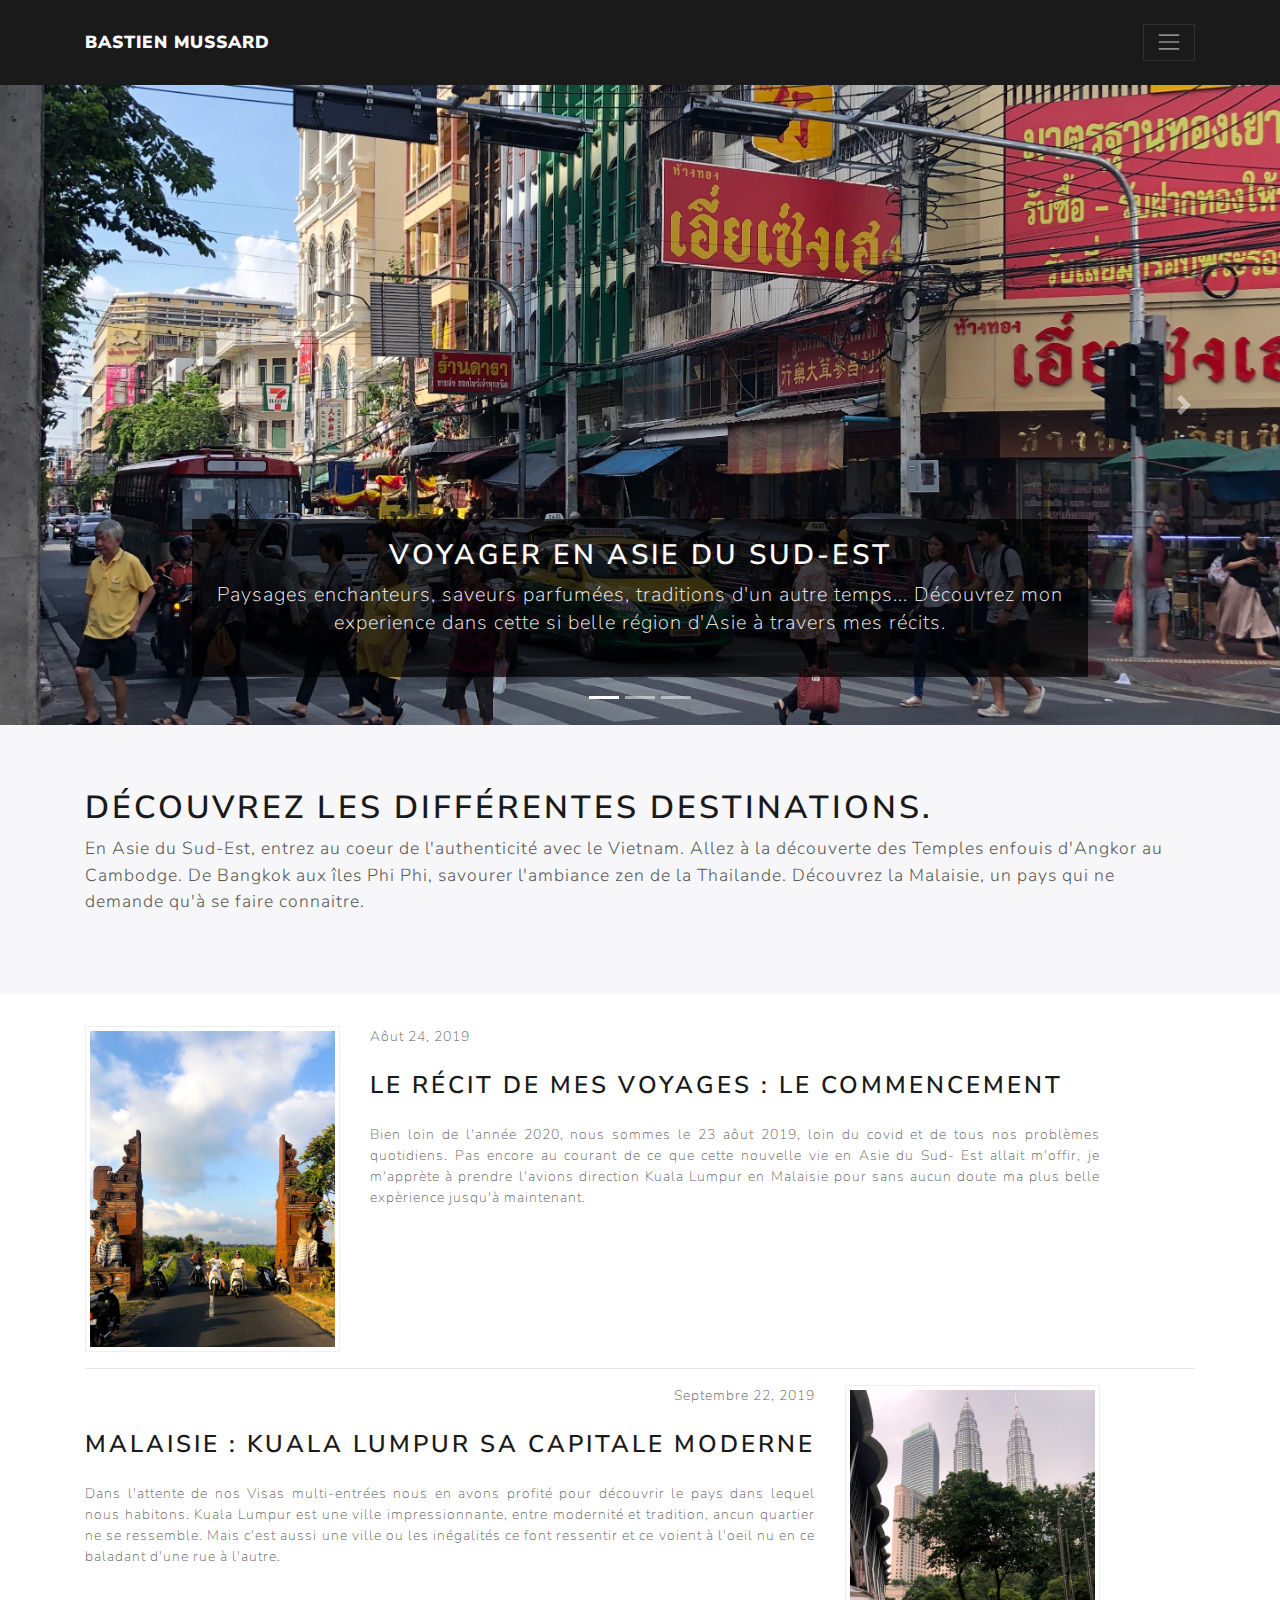
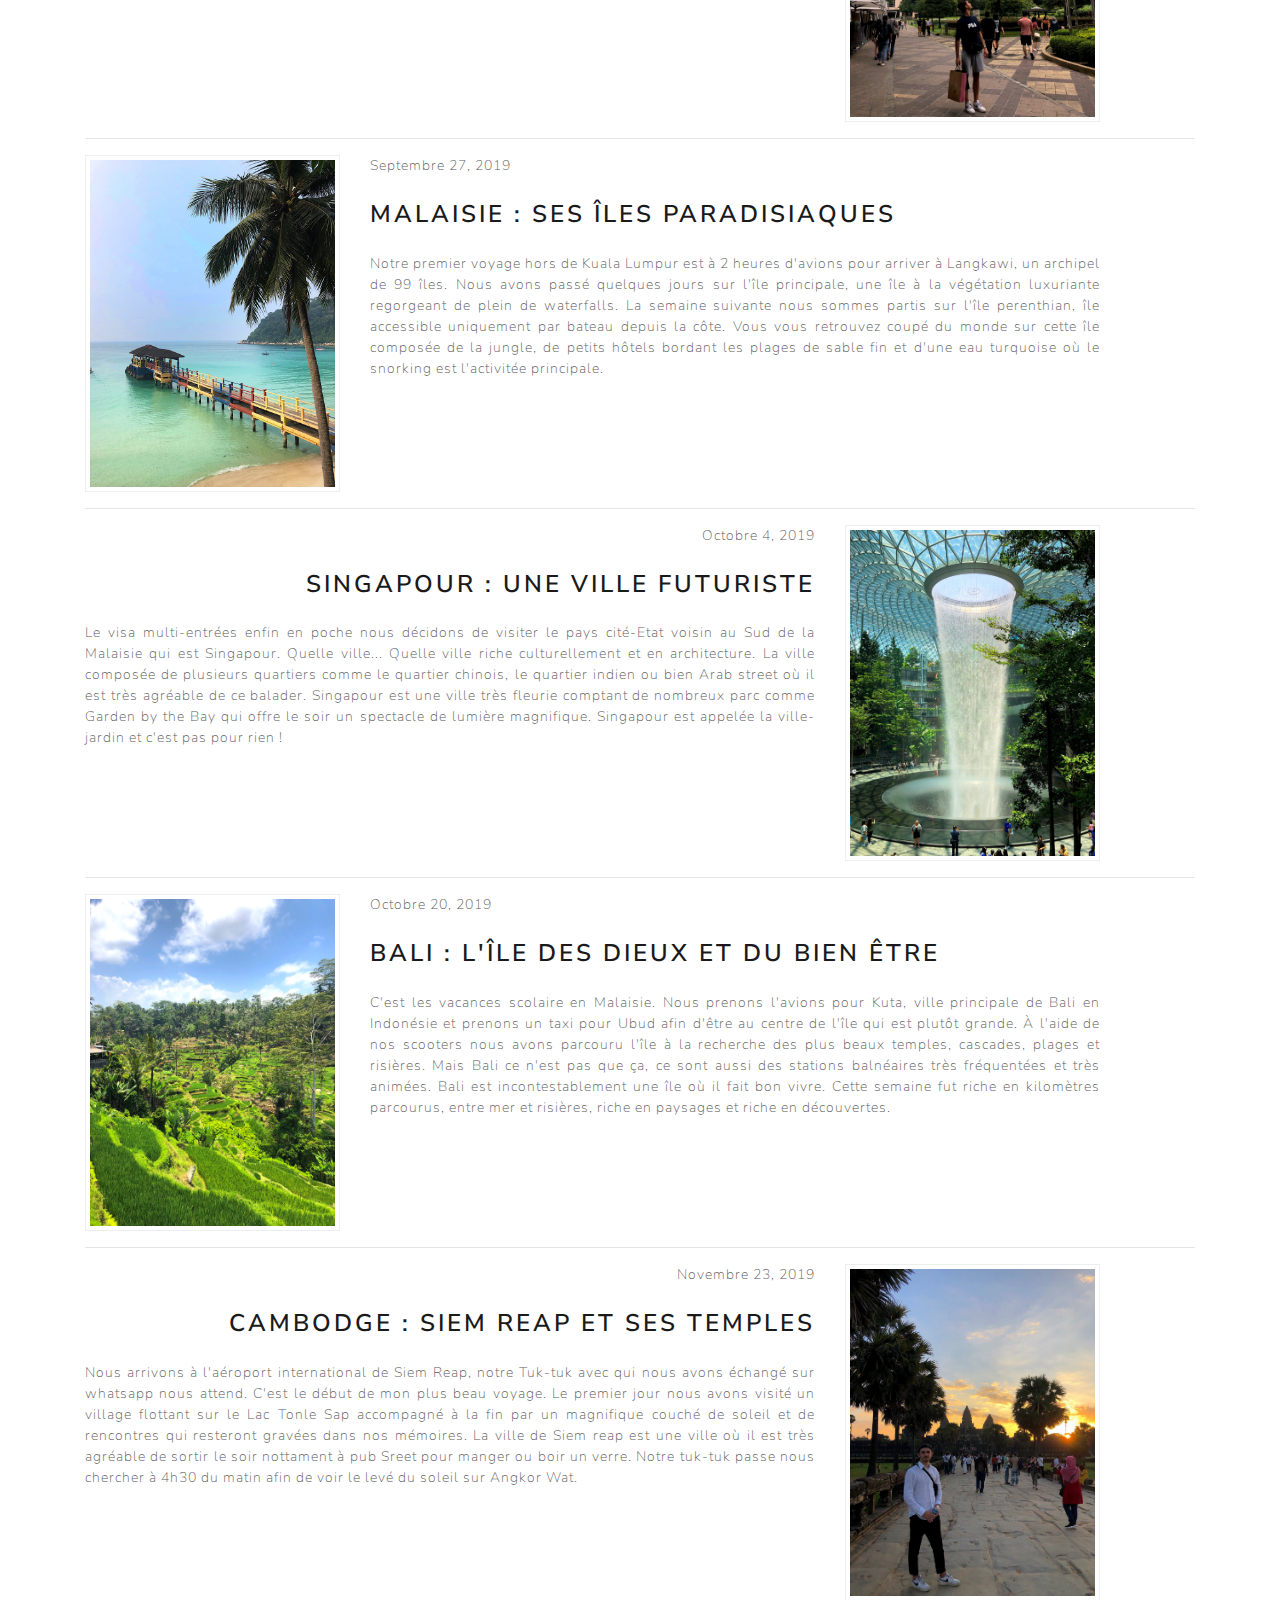
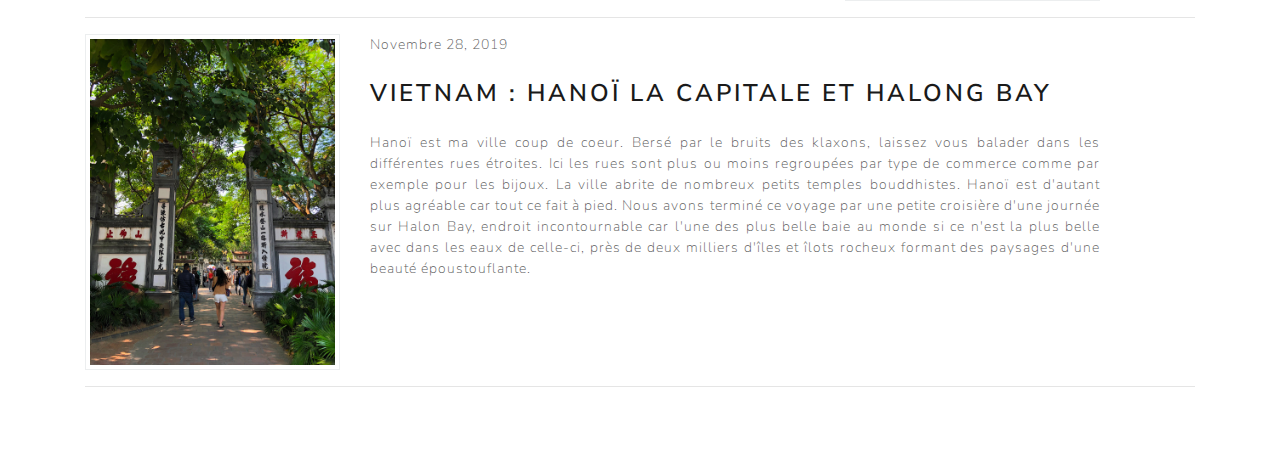
<file: index.html>
<!doctype html>
<html lang="en">

<head>

  <meta charset="utf-8">
  <meta name="viewport" content="width=device-width, initial-scale=1, shrink-to-fit=no">
  <link rel="stylesheet" href="./assets/css/bootstrap.css">
  <link rel="stylesheet" href="./assets/css/styles.css">

  <title>Bastien MUSSARD - Accueil</title>
</head>

<body>

  <header>
    <div class="collapse bg-theme-dark" id="navbarHeader">
      <div class="container">
        <div class="row">
          <div class="col-12 col-sm-8 col-md-7 py-4 text-center">
            <h4 class="text-white">Qui je suis?</h4>
            <img class="img-fluid" style="max-width: 50%;" src="assets/img/IMG_8581.jpg">
            <p class="text-muted mt-3">Je suis un jeune étudiant de 22 ans en école de commerce à l’EMLV qui a eu la
              chance
              de parcourir l’Asie du Sud-Est durant 4 mois dans le cadre de mon Erasmus à Kuala Lumpur en Malaisie.</p>
          </div>
          <div class="col-sm-4 offset-md-1 py-4">
            <h4 class="text-white">Contact</h4>
            <ul class="list-unstyled">
              <li><a href="galerie.html" class="text-white">Galerie</a></li>
              <li><a href="#" class="text-white">Twitter</a></li>
              <li><a href="#" class="text-white">Facebook</a></li>
              <li><a href="#" class="text-white">Email</a></li>
            </ul>
          </div>
        </div>
      </div>
    </div>
    <div class="navbar navbar-dark bg-theme-dark shadow-sm">
      <div class="container d-flex justify-content-between">
        <a href="#" class="navbar-brand d-flex align-items-center">
          <strong>Bastien MUSSARD</strong>
        </a>
        <button class="navbar-toggler" type="button" data-toggle="collapse" data-target="#navbarHeader"
          aria-controls="navbarHeader" aria-expanded="false" aria-label="Toggle navigation">
          <span class="navbar-toggler-icon"></span>
        </button>
      </div>
    </div>
  </header>

  <div id="carouselExampleIndicators" class="carousel slide" data-ride="carousel">
    <ol class="carousel-indicators">
      <li data-target="#carouselExampleIndicators" data-slide-to="0" class="active"></li>
      <li data-target="#carouselExampleIndicators" data-slide-to="1"></li>
      <li data-target="#carouselExampleIndicators" data-slide-to="2"></li>
    </ol>
    <div class="carousel-inner">
      <div class="carousel-item active">
        <img class="d-block w-100" src="./assets/img/IMG_9934.jpg" alt="First slide">
        <div class="carousel-caption bg-text-dark d-none d-md-block">
          <h2 class="text-white">VOYAGER EN ASIE DU SUD-EST</h2>
          <p>Paysages enchanteurs, saveurs parfumées, traditions d'un autre temps... Découvrez mon experience dans cette
            si belle région d'Asie à travers mes récits.</p>
        </div>
      </div>
      <div class="carousel-item">
        <img class="d-block w-100" src="./assets/img/IMG_2407.JPG" alt="First slide">
        <div class="carousel-caption bg-text-dark d-none d-md-block">
          <h2 class="text-white">VOYAGER EN ASIE DU SUD-EST</h2>
          <p>Paysages enchanteurs, saveurs parfumées, traditions d'un autre temps... Découvrez mon experience dans cette
            si belle région d'Asie à travers mes récits.</p>
        </div>
      </div>
      <div class="carousel-item">
        <img class="d-block w-100" src="./assets/img/IMG_8818.JPG" alt=" First slide">
        <div class="carousel-caption bg-text-dark d-none d-md-block">
          <h2 class="text-white">VOYAGER EN ASIE DU SUD-EST</h2>
          <p>Paysages enchanteurs, saveurs parfumées, traditions d'un autre temps... Découvrez mon experience dans cette
            si belle région d'Asie à travers mes récits.</p>
        </div>
      </div>
    </div>
    <a class="carousel-control-prev" href="#carouselExampleIndicators" role="button" data-slide="prev">
      <span class="carousel-control-prev-icon" aria-hidden="true"></span>
      <span class="sr-only">Previous</span>
    </a>
    <a class="carousel-control-next" href="#carouselExampleIndicators" role="button" data-slide="next">
      <span class="carousel-control-next-icon" aria-hidden="true"></span>
      <span class="sr-only">Next</span>
    </a>
  </div>

  <div class="jumbotron jumbotron-fluid">
    <div class="container">
      <h1>DÉCOUVREZ LES DIFFÉRENTES DESTINATIONS.</h1>
      <p class="lead">En Asie du Sud-Est, entrez au coeur de l'authenticité avec le Vietnam. Allez à la découverte des
        Temples enfouis d'Angkor au Cambodge. De Bangkok aux îles Phi Phi, savourer l'ambiance zen de la Thailande.
        Découvrez la Malaisie, un pays qui ne demande qu'à se faire connaitre.</p>
    </div>
  </div>

  <div class="container">

    <div class="row">
      <div class="col-12 col-md-3 text-center">
        <img class="img-thumbnail " src="assets/img/IMG_0743.JPG">
      </div>
      <div class="col-12 col-md-8">
        <p class="mb-4">Aôut 24, 2019</p>
        <h3 class="mb-4">LE RÉCIT DE MES VOYAGES : LE COMMENCEMENT</h3>
        <p class="text-justify">Bien loin de l'année 2020, nous sommes le 23 aôut 2019, loin du covid et de tous
          nos problèmes quotidiens. Pas encore au courant de ce que cette nouvelle vie en Asie du Sud- Est allait 
          m'offir, je m'apprète à prendre l'avions direction Kuala Lumpur en Malaisie pour sans aucun doute ma plus
          belle expèrience jusqu'à maintenant.
        </p>
      </div>
    </div>
    <hr>

    <div class="row">
      <div class="col-12 col-md-8">
        <p class="text-right mb-4">Septembre 22, 2019</p>
        <h3 class="mb-4 text-right">MALAISIE : KUALA LUMPUR SA CAPITALE MODERNE</h3>
        <p class="text-justify">Dans l'attente de nos Visas multi-entrées nous en avons profité pour découvrir le pays
          dans lequel nous
          habitons. Kuala Lumpur est une ville impressionnante, entre modernité et tradition, ancun quartier ne se
          ressemble. Mais c'est aussi une ville ou les inégalités ce font ressentir et ce voient à l'oeil nu en ce
          baladant d'une rue à l'autre.</p>
      </div>
      <div class="col-12 col-md-3">
        <img class="img-thumbnail" src="assets/img/IMG_5611.JPG">
      </div>
    </div>

    <hr>
    <div class="row">
      <div class="col-12 col-md-3 text-sm-center">
        <img class="img-thumbnail " src="assets/img/IMG_8818.JPG">
      </div>
      <div class="col-12 col-md-8">
        <p class="mb-4">Septembre 27, 2019</p>
        <h3 class="mb-4">MALAISIE : SES ÎLES PARADISIAQUES</h3>
        <p class="text-justify">Notre premier voyage hors de Kuala Lumpur est à 2 heures d'avions pour arriver à
          Langkawi, un archipel de 99 îles. Nous avons passé quelques jours sur l'île principale, une île à la
          végétation luxuriante regorgeant de plein de waterfalls. La semaine suivante nous sommes partis sur l'île
          perenthian, île accessible uniquement par bateau depuis la côte. Vous vous retrouvez coupé du monde sur cette
          île composée de la jungle, de petits hôtels bordant les plages de sable fin et d'une eau turquoise où le
          snorking est l'activitée principale.
        </p>
      </div>
    </div>
    <hr>

    <div class="row">
      <div class="col-12 col-md-8">
        <p class="text-right mb-4">Octobre 4, 2019</p>
        <h3 class="mb-4 text-right">SINGAPOUR : UNE VILLE FUTURISTE</h3>
        <p class="text-justify">Le visa multi-entrées enfin en poche nous décidons de visiter le pays cité-Etat voisin
          au Sud de la Malaisie qui est Singapour. Quelle ville... Quelle ville riche culturellement et en architecture.
          La ville composée de plusieurs quartiers comme le quartier chinois, le quartier indien ou bien Arab street où
          il est très agréable de ce balader. Singapour est une ville très fleurie comptant de nombreux parc comme Garden
          by the Bay qui offre le soir un spectacle de lumière magnifique. Singapour est appelée la ville- jardin et
          c'est pas pour rien !</p>
      </div>
      <div class="col-12 col-md-3">
        <img class="img-thumbnail" src="assets/img/singapour.jpg">
      </div>
    </div>

    <hr>
    <div class="row">
      <div class="col-12 col-md-3 text-sm-center">
        <img class="img-thumbnail " src="assets/img/IMG_0796.JPG">
      </div>
      <div class="col-12 col-md-8">
        <p class="mb-4">Octobre 20, 2019</p>
        <h3 class="mb-4">BALI : L'ÎLE DES DIEUX
          ET DU BIEN ÊTRE</h3>
        <p class="text-justify">C'est les vacances scolaire en Malaisie. Nous prenons l'avions pour Kuta, ville
          principale de Bali en Indonésie et prenons un taxi pour Ubud afin d'être au centre de l'île qui est plutôt
          grande. À l'aide de nos scooters nous avons parcouru l'île à la recherche des plus beaux temples, cascades,
          plages et risières. Mais Bali ce n'est pas que ça, ce sont aussi des stations balnéaires très fréquentées et
          très animées. Bali est incontestablement une île où il fait bon vivre. Cette semaine fut riche en kilomètres
          parcourus, entre mer et risières, riche en paysages et riche en découvertes.
        </p>
      </div>
    </div>
    <hr>
    <div class="row">
      <div class="col-12 col-md-8">
        <p class="text-right mb-4">Novembre 23, 2019</p>
        <h3 class="mb-4 text-right">CAMBODGE :
          SIEM REAP ET SES TEMPLES</h3>
        <p class="text-justify">Nous arrivons à l'aéroport international de Siem Reap, notre Tuk-tuk avec qui nous avons
          échangé sur whatsapp nous attend. C'est le début de mon plus beau voyage. Le premier jour nous avons visité un
          village flottant sur le Lac Tonle Sap accompagné à la fin par un magnifique couché de soleil et de
          rencontres qui resteront gravées dans nos mémoires. La ville de Siem reap est une ville où il est très
          agréable de sortir le soir nottament à pub Sreet pour manger ou boir un verre. Notre tuk-tuk passe nous
          chercher à 4h30 du matin afin de voir le levé du soleil sur Angkor Wat.</p>
      </div>
      <div class="col-12 col-md-3">
        <img class="img-thumbnail" src="assets/img/IMG_2466.jpg">
      </div>
    </div>
    <hr>
    <div class="row">
      <div class="col-12 col-md-3 text-sm-center">
        <img class="img-thumbnail " src="assets/img/IMG_2709.JPG">
      </div>
      <div class="col-12 col-md-8">
        <p class="mb-4">Novembre 28, 2019</p>
        <h3 class="mb-4">VIETNAM :
          HANOÏ LA CAPITALE ET HALONG BAY</h3>
        <p class="text-justify">Hanoï est ma ville coup de coeur. Bersé par le bruits des klaxons, laissez vous balader
          dans les différentes rues étroites. Ici les rues sont plus ou moins regroupées par type de commerce comme par
          exemple pour les bijoux. La ville abrite de nombreux petits temples bouddhistes. Hanoï est d'autant plus
          agréable car tout ce fait à pied. Nous avons terminé ce voyage par une petite croisière d'une journée sur
          Halon Bay, endroit incontournable car l'une des plus belle baie au monde si ce n'est la plus belle avec dans
          les eaux de celle-ci, près de deux milliers d'îles et îlots rocheux formant des paysages d'une beauté
          époustouflante.
        </p>
      </div>
    </div>
    <hr>
  </div>



  <script src="https://code.jquery.com/jquery-3.3.1.slim.min.js"
    integrity="sha384-q8i/X+965DzO0rT7abK41JStQIAqVgRVzpbzo5smXKp4YfRvH+8abtTE1Pi6jizo"
    crossorigin="anonymous"></script>
  <script src="https://cdnjs.cloudflare.com/ajax/libs/popper.js/1.14.7/umd/popper.min.js"
    integrity="sha384-UO2eT0CpHqdSJQ6hJty5KVphtPhzWj9WO1clHTMGa3JDZwrnQq4sF86dIHNDz0W1"
    crossorigin="anonymous"></script>
  <script src="https://stackpath.bootstrapcdn.com/bootstrap/4.3.1/js/bootstrap.min.js"
    integrity="sha384-JjSmVgyd0p3pXB1rRibZUAYoIIy6OrQ6VrjIEaFf/nJGzIxFDsf4x0xIM+B07jRM"
    crossorigin="anonymous"></script>
</body>

</html>
</file>
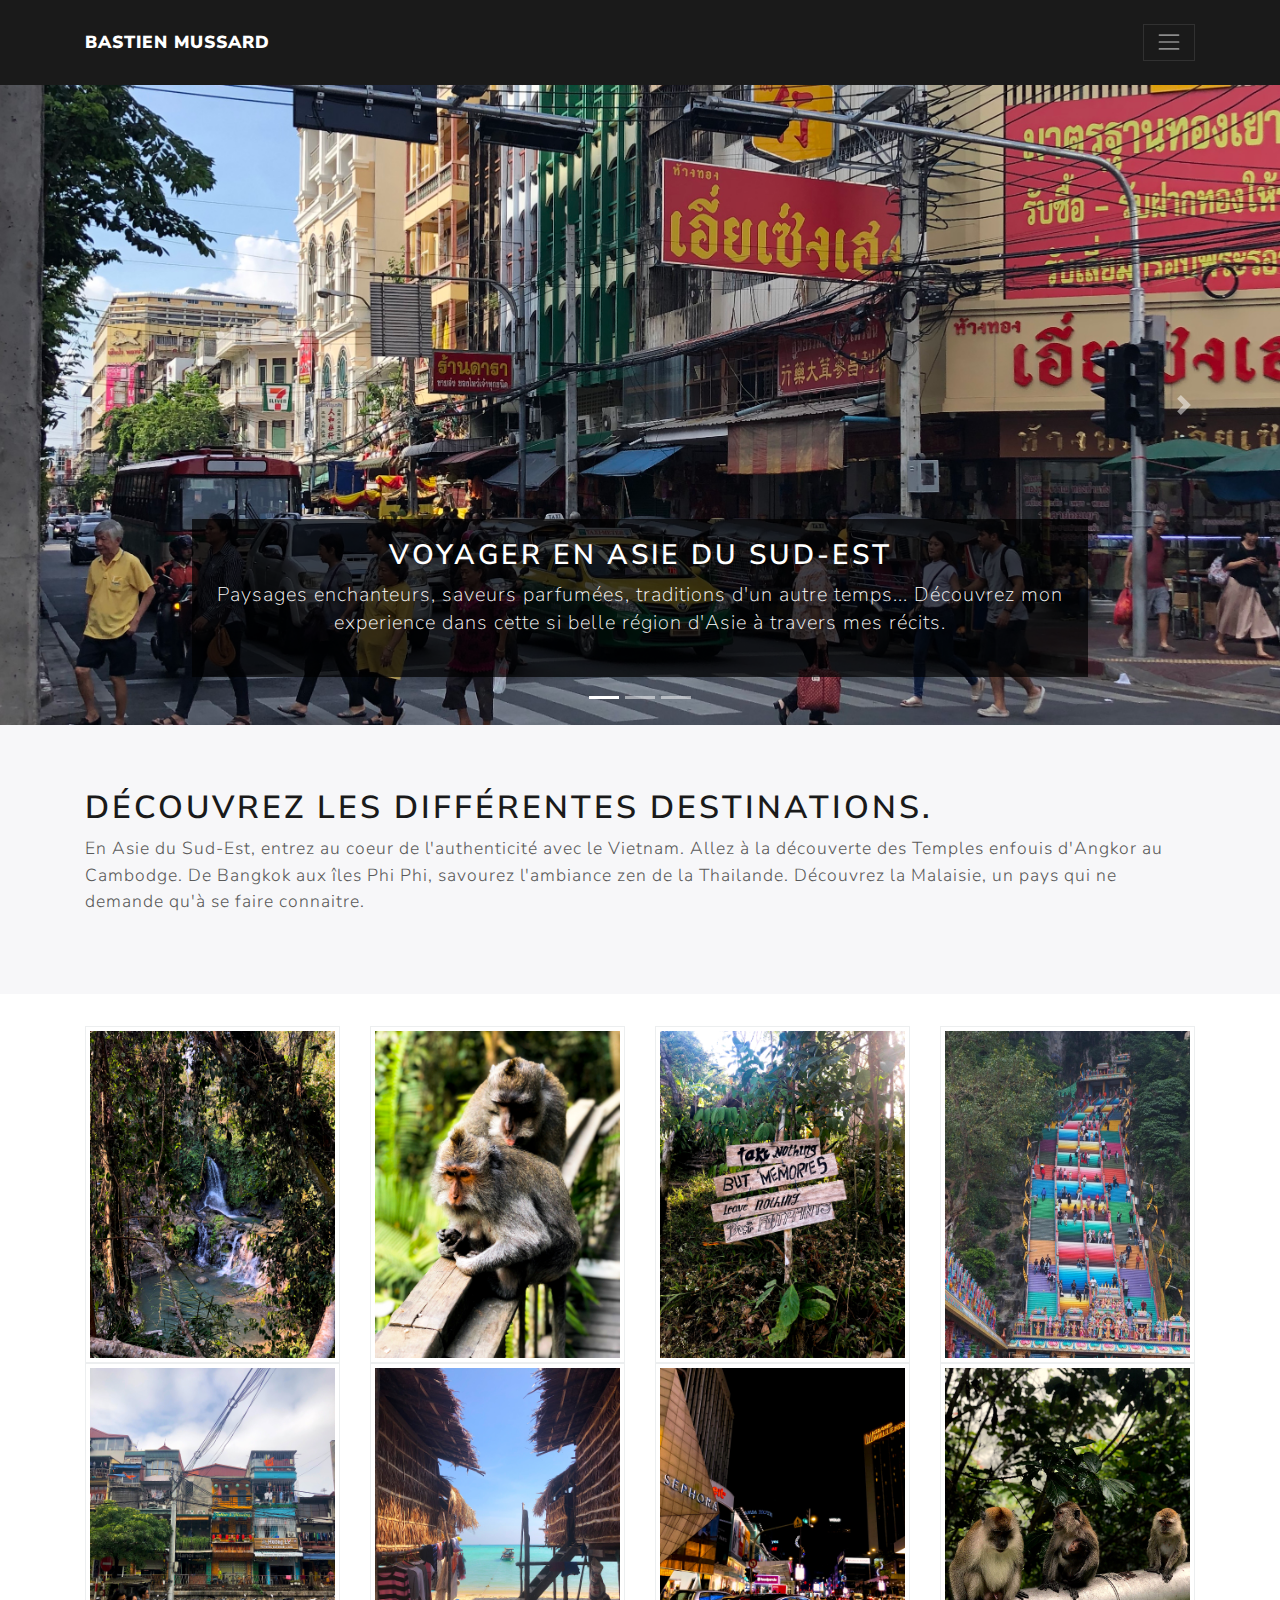
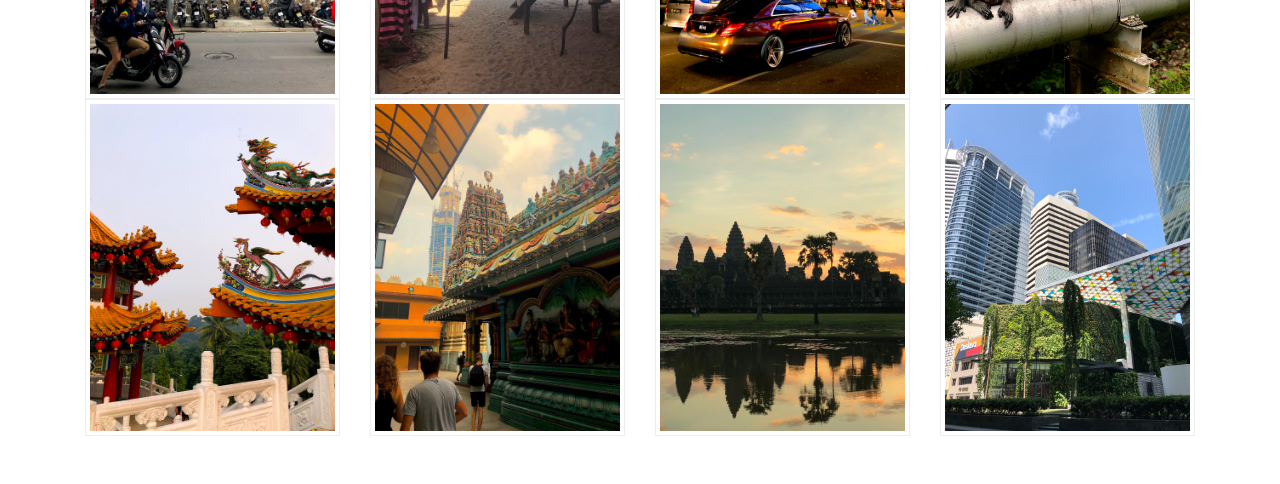
<file: galerie.html>
<!doctype html>
<html lang="en">

<head>
  <meta charset="utf-8">
  <meta name="viewport" content="width=device-width, initial-scale=1, shrink-to-fit=no">
  <link rel="stylesheet" href="./assets/css/bootstrap.css">
  <link rel="stylesheet" href="./assets/css/styles.css">

  <title>Bastien MUSSARD - Galerie</title>
</head>

<body>

  <header>
    <div class="collapse bg-theme-dark" id="navbarHeader">
      <div class="container">
        <div class="row">
          <div class="col-12 col-sm-8 col-md-7 py-4 text-center">
            <h4 class="text-white">Qui je suis?</h4>
            <img class="img-fluid" style="max-width: 50%;" src="assets/img/IMG_8581.jpg">
            <p class="text-muted mt-3">Je suis un jeune étudiant de 22 ans en école de commerce à l’EMLV qui a eu la
              chance
              de parcourir l’Asie du Sud-Est durant 4 mois dans le cadre de mon Erasmus a Kuala Lumpur en Malaisie.</p>
          </div>
          <div class="col-sm-4 offset-md-1 py-4">
            <h4 class="text-white">Contact</h4>
            <ul class="list-unstyled">
              <li><a href="index.html" class="text-white">Accueil</a></li>
              <li><a href="#" class="text-white">Twitter</a></li>
              <li><a href="#" class="text-white">Facebook</a></li>
              <li><a href="#" class="text-white">Email</a></li>
            </ul>
          </div>
        </div>
      </div>
    </div>
    <div class="navbar navbar-dark bg-theme-dark shadow-sm">
      <div class="container d-flex justify-content-between">
        <a href="#" class="navbar-brand d-flex align-items-center">
          <strong>Bastien MUSSARD</strong>
        </a>
        <button class="navbar-toggler" type="button" data-toggle="collapse" data-target="#navbarHeader"
          aria-controls="navbarHeader" aria-expanded="false" aria-label="Toggle navigation">
          <span class="navbar-toggler-icon"></span>
        </button>
      </div>
    </div>
  </header>

  <div id="carouselExampleIndicators" class="carousel slide" data-ride="carousel">
    <ol class="carousel-indicators">
      <li data-target="#carouselExampleIndicators" data-slide-to="0" class="active"></li>
      <li data-target="#carouselExampleIndicators" data-slide-to="1"></li>
      <li data-target="#carouselExampleIndicators" data-slide-to="2"></li>
    </ol>
    <div class="carousel-inner">
      <div class="carousel-item active">
        <img class="d-block w-100" src="./assets/img/IMG_9934.jpg" alt="First slide">
        <div class="carousel-caption bg-text-dark d-none d-md-block">
          <h2 class="text-white">VOYAGER EN ASIE DU SUD-EST</h2>
          <p>Paysages enchanteurs, saveurs parfumées, traditions d'un autre temps... Découvrez mon experience dans cette
            si belle région d'Asie à travers mes récits.</p>
        </div>
      </div>
      <div class="carousel-item">
        <img class="d-block w-100" src="./assets/img/IMG_2407.JPG" alt="First slide">
        <div class="carousel-caption bg-text-dark d-none d-md-block">
          <h2 class="text-white">VOYAGER EN ASIE DU SUD-EST</h2>
          <p>Paysages enchanteurs, saveurs parfumées, traditions d'un autre temps... Découvrez mon experience dans cette
            si belle région d'Asie à travers mes récits.</p>
        </div>
      </div>
      <div class="carousel-item">
        <img class="d-block w-100" src="./assets/img/IMG_8818.JPG" alt=" First slide">
        <div class="carousel-caption bg-text-dark d-none d-md-block">
          <h2 class="text-white">VOYAGER EN ASIE DU SUD-EST</h2>
          <p>Paysages enchanteurs, saveurs parfumées, traditions d'un autre temps... Découvrez mon experience dans cette
            si belle région d'Asie à travers mes récits.</p>
        </div>
      </div>
    </div>
    <a class="carousel-control-prev" href="#carouselExampleIndicators" role="button" data-slide="prev">
      <span class="carousel-control-prev-icon" aria-hidden="true"></span>
      <span class="sr-only">Previous</span>
    </a>
    <a class="carousel-control-next" href="#carouselExampleIndicators" role="button" data-slide="next">
      <span class="carousel-control-next-icon" aria-hidden="true"></span>
      <span class="sr-only">Next</span>
    </a>
  </div>

  <div class="jumbotron jumbotron-fluid">
    <div class="container">
      <h1>DÉCOUVREZ LES DIFFÉRENTES DESTINATIONS.</h1>
      <p class="lead">En Asie du Sud-Est, entrez au coeur de l'authenticité avec le Vietnam. Allez à la découverte des
        Temples enfouis d'Angkor au Cambodge. De Bangkok aux îles Phi Phi, savourez l'ambiance zen de la Thailande.
        Découvrez la Malaisie, un pays qui ne demande qu'à se faire connaitre.</p>
    </div>
  </div>

  <div class="container">
    <div class="row text-center text-lg-left">

      <div class="col-lg-3 col-md-4 col-6">
        <img class="img-fluid img-thumbnail" src="./assets/img/gallery/IMG_0295.JPG" alt="">
      </div>
      <div class="col-lg-3 col-md-4 col-6">
        <img class="img-fluid img-thumbnail" src="./assets/img/gallery/IMG_0580.JPG" alt="">
      </div>
      <div class="col-lg-3 col-md-4 col-6">
        <img class="img-fluid img-thumbnail" src="./assets/img/gallery/IMG_0746.JPG" alt="">
      </div>
      <div class="col-lg-3 col-md-4 col-6">
        <img class="img-fluid img-thumbnail" src="./assets/img/gallery/IMG_1921.JPG" alt="">
      </div>
      <div class="col-lg-3 col-md-4 col-6">
        <img class="img-fluid img-thumbnail" src="./assets/img/gallery/IMG_2748 2.JPG" alt="">
      </div>
      <div class="col-lg-3 col-md-4 col-6">
        <img class="img-fluid img-thumbnail" src="./assets/img/gallery/IMG_3613.JPG" alt="">
      </div>
      <div class="col-lg-3 col-md-4 col-6">
        <img class="img-fluid img-thumbnail" src="./assets/img/gallery/IMG_5883.JPG" alt="">
      </div>
      <div class="col-lg-3 col-md-4 col-6">
        <img class="img-fluid img-thumbnail" src="./assets/img/gallery/IMG_6843.JPG" alt="">
      </div>
      <div class="col-lg-3 col-md-4 col-6">
        <img class="img-fluid img-thumbnail" src="./assets/img/gallery/IMG_7617.JPG" alt="">
      </div>
      <div class="col-lg-3 col-md-4 col-6">
        <img class="img-fluid img-thumbnail" src="./assets/img/gallery/IMG_7809.JPG" alt="">
      </div>
      <div class="col-lg-3 col-md-4 col-6">
        <img class="img-fluid img-thumbnail" src="./assets/img/gallery/IMG_2240.jpg" alt="">
      </div>
      <div class="col-lg-3 col-md-4 col-6">
        <img class="img-fluid img-thumbnail" src="./assets/img/gallery/IMG_9134.jpg" alt="">
      </div>
    </div>
  </div>



  <script src=" https://code.jquery.com/jquery-3.3.1.slim.min.js"
    integrity="sha384-q8i/X+965DzO0rT7abK41JStQIAqVgRVzpbzo5smXKp4YfRvH+8abtTE1Pi6jizo" crossorigin="anonymous">
    </script>
  <script src="https://cdnjs.cloudflare.com/ajax/libs/popper.js/1.14.7/umd/popper.min.js"
    integrity="sha384-UO2eT0CpHqdSJQ6hJty5KVphtPhzWj9WO1clHTMGa3JDZwrnQq4sF86dIHNDz0W1"
    crossorigin="anonymous"></script>
  <script src="https://stackpath.bootstrapcdn.com/bootstrap/4.3.1/js/bootstrap.min.js"
    integrity="sha384-JjSmVgyd0p3pXB1rRibZUAYoIIy6OrQ6VrjIEaFf/nJGzIxFDsf4x0xIM+B07jRM"
    crossorigin="anonymous"></script>
</body>

</html>
</file>
<file: assets/css/styles.css>
body {
    padding-bottom: 3rem;
    color: #5a5a5a;
    /* background-color: #1A1A1A; */
}

.bg-theme-dark {
    background-color: #1A1A1A;
}

  .carousel-caption {
    bottom: 3rem;
    z-index: 10;
  }
  
  .carousel-item {
    height: 40rem;
  }
  .carousel-item > img {
    position: absolute;
    top: 0;
    left: 0;
    min-width: 100%;
    height: 100%;
    object-fit: cover;
  }

  .bg-text-dark {
      background-color: rgba(0, 0, 0, 0.7);
  }
  
  .marketing .col-lg-4 {
    margin-bottom: 1.5rem;
    text-align: center;
  }
  .marketing h2 {
    font-weight: 400;
  }
  .marketing .col-lg-4 p {
    margin-right: .75rem;
    margin-left: .75rem;
  }
  
  .featurette-divider {
    margin: 5rem 0;
  }
 
  .featurette-heading {
    font-weight: 300;
    line-height: 1;
    letter-spacing: -.05rem;
  }
    
  @media (min-width: 40em) {
    .carousel-caption p {
      margin-bottom: 1.25rem;
      font-size: 1.25rem;
      line-height: 1.4;
    }
  
    .featurette-heading {
      font-size: 50px;
    }
  }
  
  @media (min-width: 62em) {
    .featurette-heading {
      margin-top: 7rem;
    }
  }
</file>
